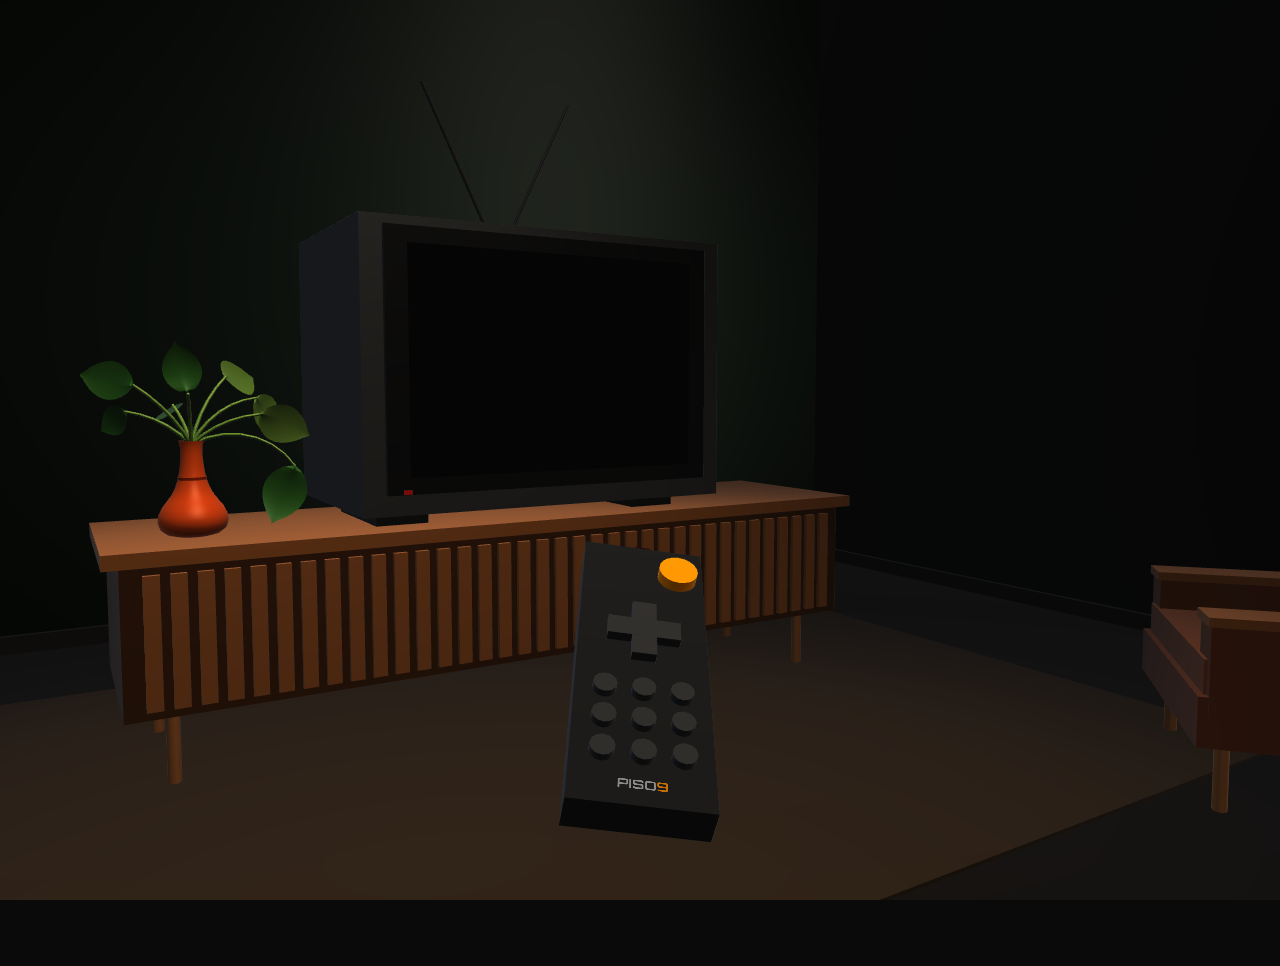
<file: index.html>
<!DOCTYPE html>
<html lang="en">

<head>
  <meta charset="utf-8">
  <meta name="viewport" content="width=device-width, initial-scale=1">

  <title>Piso9 Studio</title>
  <meta name="description"
    content="Piso9 Studio designs and builds products end to end — from idea to launch. Selective by choice. Obsessive by nature.">
  <link rel="canonical" href="https://piso9.studio/">
  <meta name="theme-color" content="#0a0a0a">

  <meta property="og:type" content="website">
  <meta property="og:site_name" content="Piso9 Studio">
  <meta property="og:title" content="Piso9 Studio — A software studio">
  <meta property="og:description"
    content="We design and build products end to end — from idea to launch. Selective by choice. Obsessive by nature.">
  <meta property="og:url" content="https://piso9.studio/">
  <meta property="og:image" content="https://piso9.studio/assets/og.png">
  <meta property="og:image:width" content="1200">
  <meta property="og:image:height" content="630">

  <meta name="twitter:card" content="summary_large_image">
  <meta name="twitter:title" content="Piso9 Studio — A software studio">
  <meta name="twitter:description"
    content="We design and build products end to end — from idea to launch.">
  <meta name="twitter:image" content="https://piso9.studio/assets/og.png">

  <link rel="icon" href="/assets/favicon.svg" type="image/svg+xml">
  <link rel="icon" href="/favicon.ico" sizes="32x32">
  <link rel="apple-touch-icon" href="/assets/apple-touch-icon.png">

  <link rel="preload" href="/fonts/orbitron-700.woff2" as="font" type="font/woff2" crossorigin>
  <link rel="preload" href="/fonts/satoshi-400.woff2" as="font" type="font/woff2" crossorigin>
  <link rel="preload" href="/fonts/satoshi-500.woff2" as="font" type="font/woff2" crossorigin>
  <link rel="preload" href="/fonts/vt323-latin.woff2" as="font" type="font/woff2" crossorigin>

  <script>
    document.documentElement.classList.add('p9-tv');
    if (!/^#(ch\d+|work|contact)$/.test(location.hash) &&
      !(window.matchMedia && matchMedia('(prefers-reduced-motion: reduce)').matches)) {
      document.documentElement.classList.add('p9-intro');
    }
  </script>

  <link rel="stylesheet" href="/css/main.css">
  <script>
    !(function (t, e) {
      var o, n, p, r;
      e.__SV ||
        ((window.posthog = e),
        (e._i = []),
        (e.init = function (i, s, a) {
          function g(t, e) {
            var o = e.split(".");
            (2 == o.length && ((t = t[o[0]]), (e = o[1])),
              (t[e] = function () {
                t.push([e].concat(Array.prototype.slice.call(arguments, 0)));
              }));
          }
          (((p = t.createElement("script")).type = "text/javascript"),
            (p.crossOrigin = "anonymous"),
            (p.async = !0),
            (p.src =
              s.api_host.replace(".i.posthog.com", "-assets.i.posthog.com") + "/static/array.js"),
            (r = t.getElementsByTagName("script")[0]).parentNode.insertBefore(p, r));
          var u = e;
          for (
            void 0 !== a ? (u = e[a] = []) : (a = "posthog"),
              u.people = u.people || [],
              u.toString = function (t) {
                var e = "posthog";
                return ("posthog" !== a && (e += "." + a), t || (e += " (stub)"), e);
              },
              u.people.toString = function () {
                return u.toString(1) + ".people (stub)";
              },
              o =
                "init capture register register_once register_for_session unregister unregister_for_session getFeatureFlag getFeatureFlagResult isFeatureEnabled reloadFeatureFlags updateEarlyAccessFeatureEnrollment getEarlyAccessFeatures on onFeatureFlags onSessionId getSurveys getActiveMatchingSurveys renderSurvey canRenderSurvey getNextSurveyStep identify setPersonProperties group resetGroups setPersonPropertiesForFlags resetPersonPropertiesForFlags setGroupPropertiesForFlags resetGroupPropertiesForFlags reset get_distinct_id getGroups get_session_id get_session_replay_url alias set_config startSessionRecording stopSessionRecording sessionRecordingStarted captureException loadToolbar get_property getSessionProperty createPersonProfile opt_in_capturing opt_out_capturing has_opted_in_capturing has_opted_out_capturing clear_opt_in_out_capturing debug".split(
                  " ",
                ),
              n = 0;
            n < o.length;
            n++
          )
            g(u, o[n]);
          e._i.push([i, s, a]);
        }),
        (e.__SV = 1));
    })(document, window.posthog || []);
    posthog.init("phc_vENa5WUgY7jBXriD8apAL7LoXuMDtsm9SnkRCNEu4cYD", {
      api_host: "https://us.i.posthog.com",
      defaults: "2026-05-30",
    });
  </script>
  <script src="/js/hero.js" defer></script>
  <script src="/js/intro.js" defer></script>
  <script src="/js/main.js" defer></script>

  <script type="application/ld+json">
  {
    "@context": "https://schema.org",
    "@type": "Organization",
    "name": "Piso9 Studio",
    "url": "https://piso9.studio/",
    "email": "hello@piso9.studio",
    "description": "A software studio building products end to end — from idea to launch."
  }
  </script>
</head>

<body>

  <div id="top" class="hero">
    <piso9-hero accent="#ff8c00" strength="0.1" grain="on" crt="on"></piso9-hero>
    <noscript>
      <div class="hero-fallback">PISO<span class="accent">9</span></div>
    </noscript>
  </div>

  <piso9-intro></piso9-intro>

  <main>
    <section class="section">
      <p class="intro-copy">We design and build products end to end — from idea to launch. Selective by choice. Obsessive by nature.</p>
    </section>

    <section id="work" class="section section-work">
      <p class="eyebrow">&gt;&gt; SELECTED WORK</p>

      <article class="project">
        <div class="project-head">
          <h2 class="project-title"><a href="https://forg1.com" target="_blank" rel="noopener">forg1.com ↗</a></h2>
          <span class="project-year">2026 — ONGOING</span>
        </div>
        <p class="project-desc">A rewards platform for the community of Forg1, a Counter-Strike streamer. A Chrome
          extension counts watch time and pays out points; the web app lets viewers redeem them for real prizes, enter
          raffles, and stake points on live CS2 match predictions.</p>
        <div class="browser-card">
          <div class="browser-bar">
            <span class="browser-dot"></span>
            <a class="browser-url" href="https://forg1.com" target="_blank" rel="noopener">forg1.com</a>
          </div>
          <div class="embed" data-embed="https://forg1.com" data-embed-title="forg1.com live">
            <a class="embed-poster" href="https://forg1.com" target="_blank" rel="noopener">
              <img src="/assets/forg1.webp" alt="forg1.com home page" width="1440" height="900" loading="lazy"
                decoding="async">
            </a>
            <button class="embed-load" type="button" hidden>[ LOAD LIVE SITE ]</button>
          </div>
        </div>
        <p class="project-meta">LIVE · POWERING FORG1'S COMMUNITY EVERY STREAM</p>
      </article>

      <article class="project">
        <div class="project-head">
          <h2 class="project-title"><a href="https://www.topglo.com.ar" target="_blank" rel="noopener">topglo.com.ar
              ↗</a></h2>
          <span class="project-year">2026</span>
        </div>
        <p class="project-desc">A site for Los Streamers Top Globales — built on our own time, for the community, unpaid
          and unasked. It got picked up fast, and the streamers themselves ran with it.</p>
        <div class="browser-card">
          <div class="browser-bar">
            <span class="browser-dot"></span>
            <a class="browser-url" href="https://www.topglo.com.ar" target="_blank" rel="noopener">topglo.com.ar</a>
          </div>
          <a href="https://www.topglo.com.ar" target="_blank" rel="noopener"><img src="/assets/topglo.webp"
              alt="topglo.com.ar home page" width="1419" height="983" loading="lazy" decoding="async"></a>
        </div>
        <p class="project-meta">WEB APP · SELF-INITIATED · COMMUNITY PROJECT</p>
      </article>
    </section>

    <section id="contact" class="section section-contact">
      <p class="eyebrow">&gt;&gt; CONTACT</p>
      <h2 class="contact-title">Let's build together<span class="accent">.</span></h2>
      <p class="contact-copy">From idea to launch. Tell us yours.</p>
      <a class="contact-cta" href="mailto:hello@piso9.studio">[ HELLO@PISO9.STUDIO ]</a>
    </section>
  </main>

  <footer class="site-footer">
    <span>© 2026 PISO9 STUDIO · EST. FLOOR 9</span>
    <a href="mailto:hello@piso9.studio">HELLO@PISO9.STUDIO</a>
  </footer>

  <script type="application/json" id="p9-i18n-en">
  {
    "ui": {
      "navWork": "work", "navContact": "contact",
      "tagline": "A software studio",
      "copy": "We design and build products end to end — from idea to launch.\nSelective by choice. Obsessive by nature.",
      "ctaWork": "[ SEE OUR WORK ]", "ctaContact": "[ CONTACT US ]",
      "workEyebrow": ">> SELECTED WORK", "workTitle": "Selected work.",
      "visit": "[ VISIT SITE ]", "loading": "LOADING ...",
      "contactEyebrow": ">> CONTACT", "contactTitle": "Let's build together",
      "contactCopy": "From idea to launch. Tell us yours.",
      "contactCta": "[ CONTACT US ]", "email": "hello@piso9.studio",
      "hint": "SCROLL / ARROW KEYS", "hintTouch": "SWIPE UP / DOWN",
      "introPower": "Turn on the TV",
      "menu": "MENU", "settings": "SETTINGS", "language": "LANGUAGE",
      "sound": "SOUND", "soundOn": "ON", "soundOff": "OFF"
    },
    "projects": [
      { "ch": 2, "title": "FORG1.COM", "url": "https://forg1.com", "year": "2026 — ONGOING",
        "desc": "A rewards platform for the community of Forg1, a Counter-Strike streamer. A Chrome extension counts watch time and pays out points; the web app lets viewers redeem them for real prizes, enter raffles, and stake points on live CS2 match predictions.",
        "meta": "LIVE · POWERING FORG1'S COMMUNITY EVERY STREAM",
        "img": "/assets/forg1.webp", "imgW": 1440, "imgH": 900 },
      { "ch": 3, "title": "TOPGLO.COM.AR", "url": "https://www.topglo.com.ar", "year": "2026",
        "desc": "A site for Los Streamers Top Globales — built on our own time, for the community, unpaid and unasked. It got picked up fast, and the streamers themselves ran with it.",
        "meta": "WEB APP · SELF-INITIATED · COMMUNITY PROJECT",
        "img": "/assets/topglo.webp", "imgW": 1419, "imgH": 983 }
    ]
  }
  </script>
  <script type="application/json" id="p9-i18n-es">
  {
    "ui": {
      "navWork": "proyectos", "navContact": "contacto",
      "tagline": "Un estudio de software",
      "copy": "Diseñamos y construimos productos de punta a punta: de la idea al lanzamiento.\nSelectivos por elección. Obsesivos por naturaleza.",
      "ctaWork": "[ VER PROYECTOS ]", "ctaContact": "[ CONTACTANOS ]",
      "workEyebrow": ">> PROYECTOS", "workTitle": "Trabajo seleccionado.",
      "visit": "[ VISITAR SITIO ]", "loading": "CARGANDO ...",
      "contactEyebrow": ">> CONTACTO", "contactTitle": "Construyamos juntos",
      "contactCopy": "De la idea al lanzamiento. Contanos la tuya.",
      "contactCta": "[ CONTACTANOS ]", "email": "hola@piso9.studio",
      "hint": "SCROLL / FLECHAS", "hintTouch": "DESLIZÁ ARRIBA / ABAJO",
      "introPower": "Prender la tele",
      "menu": "MENÚ", "settings": "AJUSTES", "language": "IDIOMA",
      "sound": "SONIDO", "soundOn": "ON", "soundOff": "OFF"
    },
    "projects": [
      { "ch": 2, "title": "FORG1.COM", "url": "https://forg1.com", "year": "2026 — EN CURSO",
        "desc": "Una plataforma de recompensas para la comunidad de Forg1, un streamer de Counter-Strike. Una extensión de Chrome cuenta el tiempo de visualización y otorga puntos; la web app permite canjearlos por premios reales, entrar a sorteos y apostar puntos en predicciones de partidas de CS2 en vivo.",
        "meta": "EN VIVO · MUEVE LA COMUNIDAD DE FORG1 EN CADA STREAM",
        "img": "/assets/forg1.webp", "imgW": 1440, "imgH": 900 },
      { "ch": 3, "title": "TOPGLO.COM.AR", "url": "https://www.topglo.com.ar", "year": "2026",
        "desc": "Un sitio para Los Streamers Top Globales — hecho en nuestro tiempo libre, para la comunidad, gratis y sin que nadie lo pida. Se difundió rápido y los propios viewers lo adoptaron, usándolo diariamente.",
        "meta": "WEB APP · INICIATIVA PROPIA · PROYECTO COMUNITARIO",
        "img": "/assets/topglo.webp", "imgW": 1419, "imgH": 983 }
    ]
  }
  </script>

</body>

</html>
</file>
<file: css/main.css>
@font-face {
  font-family: 'Orbitron';
  font-style: normal;
  font-weight: 700;
  font-display: swap;
  src: url("../fonts/orbitron-700.woff2") format('woff2');
  unicode-range: U+0000-00FF, U+0131, U+0152-0153, U+02BB-02BC, U+02C6, U+02DA, U+02DC, U+0304, U+0308, U+0329, U+2000-206F, U+20AC, U+2122, U+2191, U+2193, U+2212, U+2215, U+FEFF, U+FFFD;
}

@font-face {
  font-family: 'VT323';
  font-style: normal;
  font-weight: 400;
  font-display: swap;
  src: url("../fonts/vt323-latin.woff2") format('woff2');
  unicode-range: U+0000-00FF, U+0131, U+0152-0153, U+02BB-02BC, U+02C6, U+02DA, U+02DC, U+0304, U+0308, U+0329, U+2000-206F, U+20AC, U+2122, U+2191, U+2193, U+2212, U+2215, U+FEFF, U+FFFD;
}

@font-face {
  font-family: 'Satoshi';
  font-style: normal;
  font-weight: 400;
  font-display: swap;
  src: url("../fonts/satoshi-400.woff2") format('woff2');
}
@font-face {
  font-family: 'Satoshi';
  font-style: normal;
  font-weight: 500;
  font-display: swap;
  src: url("../fonts/satoshi-500.woff2") format('woff2');
}
@font-face {
  font-family: 'Satoshi';
  font-style: normal;
  font-weight: 700;
  font-display: swap;
  src: url("../fonts/satoshi-700.woff2") format('woff2');
}


:root {
  --bg: #0a0a0a;
  --fg: #fafafa;
  --accent: #ff8c00;
  --muted: #a3a3a3;
  --dim: #808080; 
  --line: #262626;
  --card: #141414;
  --font-sans: "Satoshi", ui-sans-serif, system-ui, -apple-system, "Segoe UI", Roboto, "Helvetica Neue", Arial, sans-serif;
  --font-display: "Orbitron", "Satoshi", sans-serif;
  --font-mono: "VT323", ui-monospace, Menlo, Consolas, monospace;
}

html {
  scroll-behavior: smooth;
}

.p9-tv,
.p9-tv body {
  height: 100%;
  overflow: hidden;
}

.p9-tv main,
.p9-tv .site-footer {
  position: absolute;
  width: 1px;
  height: 1px;
  overflow: hidden;
  clip: rect(0 0 0 0);
  clip-path: inset(50%);
  white-space: nowrap;
}

body {
  margin: 0;
  background: var(--bg);
  color: var(--fg);
  font-family: var(--font-sans);
  -webkit-font-smoothing: antialiased;
}

a {
  color: var(--fg);
  text-decoration: none;
  transition: color 120ms linear;
}

a:hover {
  color: var(--accent);
}

::selection {
  background: var(--accent);
  color: var(--bg);
}


.hero {
  position: relative;
  height: 100vh;
  min-height: 560px;
  background: var(--bg);
}

piso9-hero {
  position: absolute;
  inset: 0;
}

.hero-fallback {
  position: absolute;
  inset: 0;
  display: flex;
  align-items: center;
  justify-content: center;
  font: 700 14vw var(--font-display);
  letter-spacing: 0;
  color: var(--fg);
}

.hero-fallback .accent {
  color: var(--accent);
}


.section {
  max-width: 960px;
  margin: 0 auto;
  padding: 128px 32px 0;
}

.section-work,
.section-contact {
  scroll-margin-top: 48px;
}

.section-contact {
  padding: 176px 32px 128px;
}

.intro-copy {
  margin: 0;
  font-size: 24px;
  line-height: 1.55;
  font-weight: 400;
  letter-spacing: -0.01em;
  max-width: 720px;
  color: var(--fg);
}

.eyebrow {
  margin: 0 0 56px;
  font-family: var(--font-sans);
  font-weight: 500;
  font-size: 13px;
  letter-spacing: 0.14em;
  color: var(--accent);
}

.section-contact .eyebrow {
  margin-bottom: 24px;
}


.project {
  display: flex;
  flex-direction: column;
  gap: 28px;
}

.project + .project {
  padding-top: 96px;
}

.project:not(:last-child) {
  padding-bottom: 96px;
  border-bottom: 1px solid var(--line);
}

.project-head {
  display: flex;
  justify-content: space-between;
  align-items: baseline;
  gap: 16px;
  flex-wrap: wrap;
}

.project-title {
  margin: 0;
  font-family: var(--font-display);
  font-size: 24px;
  font-weight: 700;
  letter-spacing: 0.02em;
}

.project-year {
  font-family: var(--font-sans);
  font-weight: 500;
  font-size: 12px;
  letter-spacing: 0.08em;
  color: var(--dim);
}

.project-desc {
  margin: 0;
  font-size: 16px;
  line-height: 1.75;
  color: var(--muted);
  max-width: 640px;
}

.project-meta {
  margin: 0;
  font-family: var(--font-sans);
  font-weight: 500;
  font-size: 12px;
  letter-spacing: 0.06em;
  color: var(--dim);
}

.browser-card {
  border: 1px solid var(--line);
  border-radius: 16px;
  overflow: hidden;
  background: var(--card);
}

.browser-bar {
  display: flex;
  align-items: center;
  gap: 10px;
  padding: 10px 16px;
  border-bottom: 1px solid var(--line);
}

.browser-dot {
  width: 8px;
  height: 8px;
  border-radius: 9999px;
  background: var(--accent);
  display: block;
}

.browser-url {
  font-family: var(--font-sans);
  font-weight: 500;
  font-size: 12px;
  letter-spacing: 0.06em;
  color: var(--dim);
}

.browser-card img,
.browser-card iframe {
  display: block;
  width: 100%;
  background: var(--bg);
}

.browser-card img {
  height: auto;
}

.browser-card iframe {
  height: 560px;
  border: 0;
}

.embed {
  position: relative;
  height: 560px;
  background: var(--bg);
}

.embed-poster {
  position: absolute;
  inset: 0;
  display: block;
}

.embed-poster img {
  width: 100%;
  height: 100%;
  object-fit: cover;
  object-position: top;
}

.embed-load {
  position: absolute;
  left: 50%;
  top: 50%;
  transform: translate(-50%, -50%);
  font-family: var(--font-mono);
  font-size: 20px;
  letter-spacing: 0.1em;
  color: var(--accent);
  background: rgba(10, 10, 10, 0.78);
  border: 1px solid var(--line);
  border-radius: 8px;
  padding: 10px 18px;
  cursor: pointer;
  transition: border-color 120ms linear;
}

.embed-load:hover,
.embed-load:focus-visible {
  border-color: var(--accent);
}


.contact-title {
  margin: 0 0 32px;
  font-family: var(--font-display);
  font-size: clamp(28px, 4.5vw, 44px);
  font-weight: 700;
  letter-spacing: 0.01em;
  line-height: 1.2;
}

.contact-title .accent {
  color: var(--accent);
}

.contact-copy {
  margin: 0 0 40px;
  font-size: 16px;
  line-height: 1.75;
  color: var(--muted);
  max-width: 480px;
}

.contact-cta {
  font-family: var(--font-sans);
  font-weight: 500;
  font-size: clamp(18px, 2.5vw, 26px);
  letter-spacing: 0.02em;
  border-bottom: 1px solid var(--line);
  padding-bottom: 6px;
}


.site-footer {
  max-width: 960px;
  margin: 0 auto;
  padding: 32px;
  border-top: 1px solid var(--line);
  display: flex;
  justify-content: space-between;
  align-items: center;
  font-family: var(--font-sans);
  font-weight: 500;
  font-size: 12px;
  letter-spacing: 0.08em;
  color: var(--dim);
}

.site-footer a {
  color: var(--dim);
}

.site-footer a:hover {
  color: var(--accent);
}


piso9-intro {
  display: none;
}

.p9-intro piso9-intro {
  display: block;
  position: fixed;
  inset: 0;
  z-index: 50;
  background: var(--bg);
  touch-action: pinch-zoom;
}

piso9-intro.fade {
  opacity: 0;
  transition: opacity 0.15s;
  pointer-events: none;
}

piso9-intro canvas {
  position: absolute;
  inset: 0;
  width: 100%;
  height: 100%;
  display: block;
}

.intro-power-btn {
  position: absolute;
  margin: 0;
  padding: 0;
  background: none;
  border: 0;
  cursor: pointer;
  min-width: 44px;
  min-height: 44px;
}

.intro-power-btn:focus-visible {
  outline: 2px solid var(--accent);
  outline-offset: 4px;
  border-radius: 50%;
}
</file>
